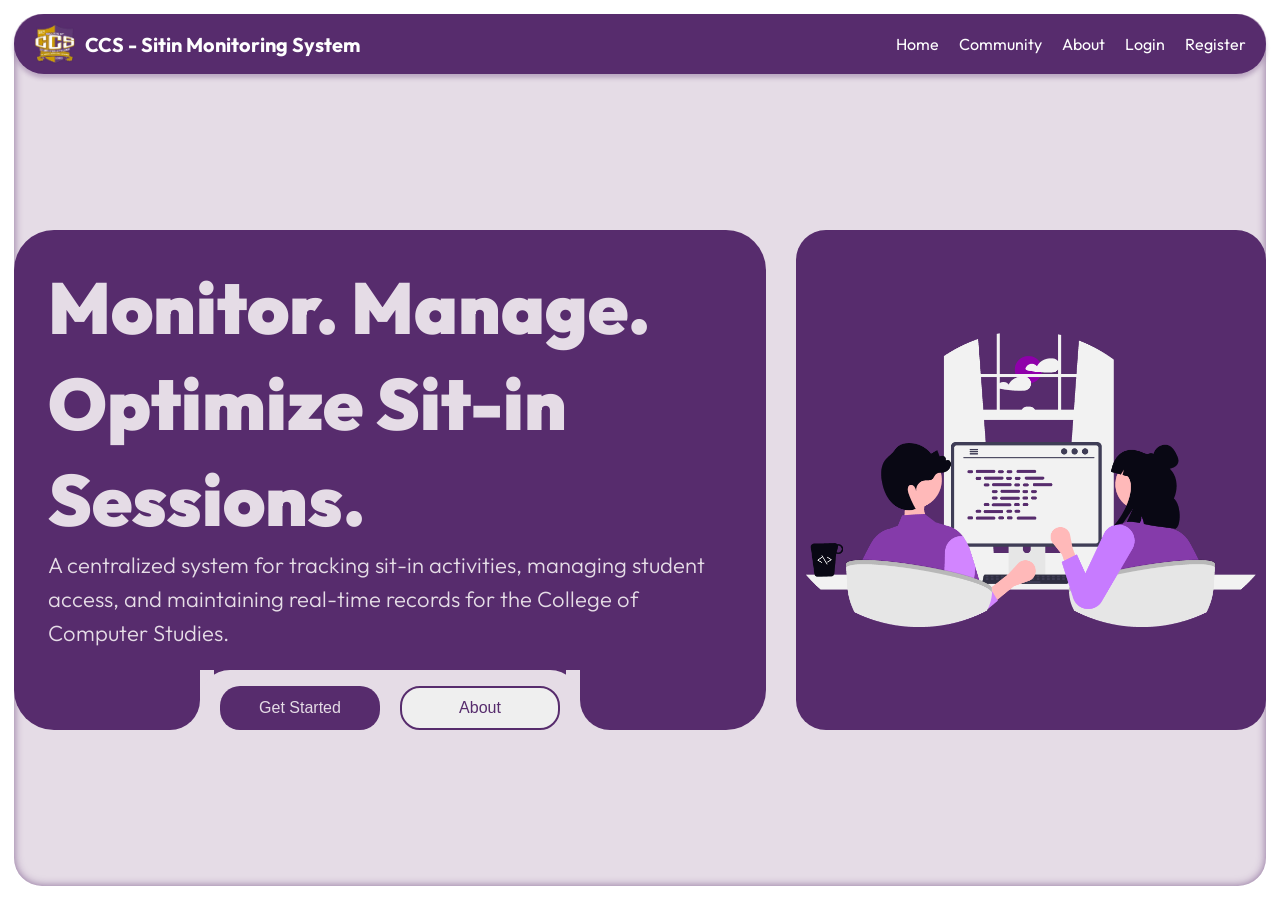
<file: index.html>
<!DOCTYPE html>
<html lang="en">
<head>
    <meta charset="UTF-8">
    <meta name="viewport" content="width=device-width, initial-scale=1.0">
    <link rel="stylesheet" href="styles/style.css">
    <link rel="stylesheet" href="https://cdnjs.cloudflare.com/ajax/libs/animate.css/4.1.1/animate.min.css"/>
    <title>CCS - Sitin Monitoring System</title>
</head>
<body>
    <nav>
        <div class="logo">
            <img src="assets/ccslogo.png" alt="" height="50">
            <p>CCS - Sitin Monitoring System</p>
        </div>
        <div class="links">
            <a href="">Home</a>
            <a href="">Community</a>
            <a href="">About</a>
            <a href="pages/login.html">Login</a>
            <a href="pages/registration.html">Register</a>
        </div>
    </nav>
    <div class="main">
        <div class="main-card animate__animated animate__fadeInUp">
            <div class="top-card-hodler">
                <h1>Monitor. Manage. Optimize Sit-in Sessions.</h1>
                <p>
                    A centralized system for tracking sit-in activities, managing student access, and maintaining real-time records for the College of Computer Studies.
                </p>
            </div>
            <div class="bottom-card-holder">
                <div class="left"></div>
                <div class="center">
                    <button onclick="goToRegister()">Get Started</button>
                    <button>About</button>
                </div>
                <div class="right"></div>
            </div>
            <div class="float-box1"></div>
            <div class="float-box2"></div>
        </div>
        <div class="main-left animate__animated animate__fadeInUp">
            <img src="assets/HERO-IMAGE21.png" alt="" height="auto" width="450px">
        </div>
    </div>
    <script src="script.js"></script>
</body>
</html>
</file>
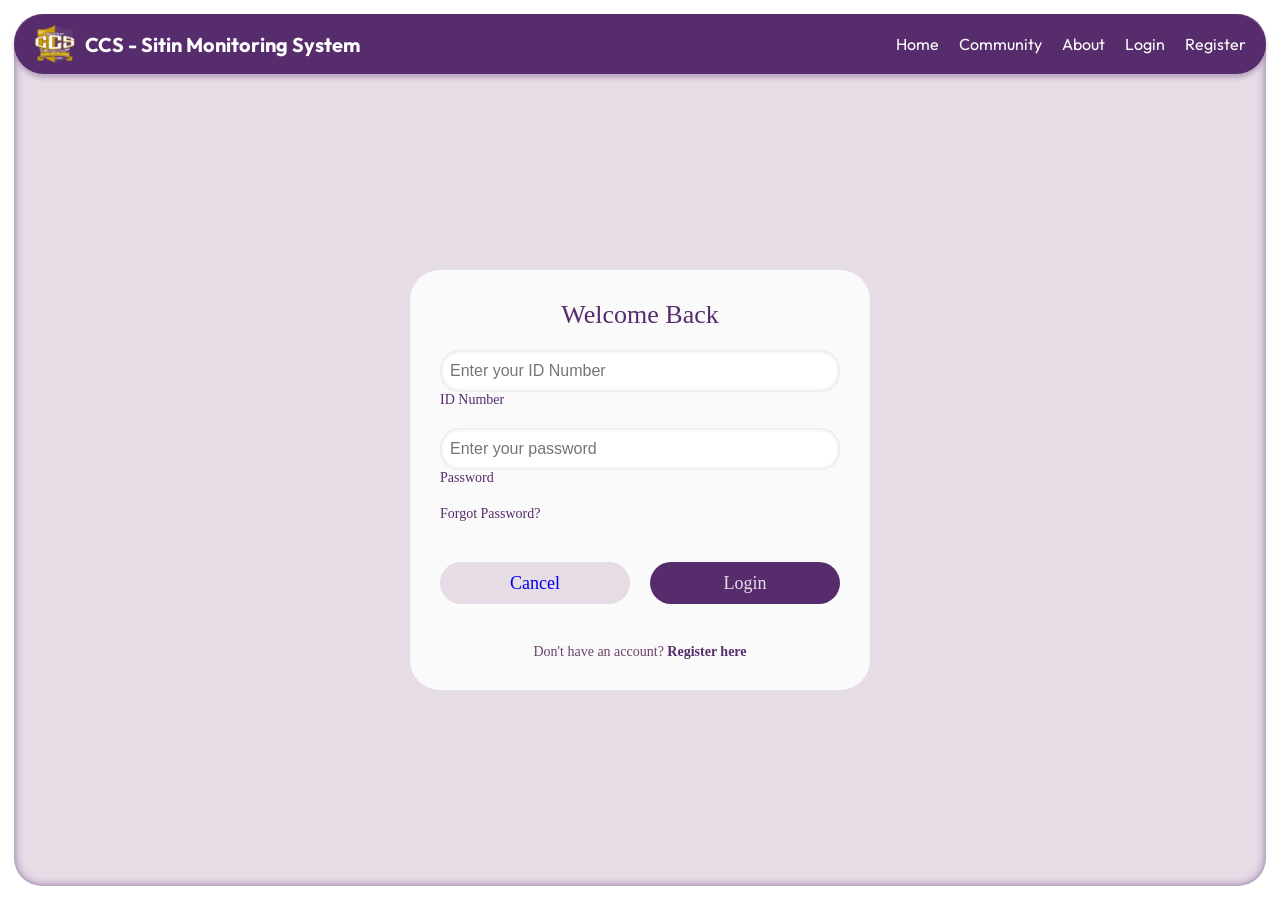
<file: pages/login.html>
<!DOCTYPE html>
<html lang="en">
<head>
    <meta charset="UTF-8">
    <meta name="viewport" content="width=device-width, initial-scale=1.0">
    <link rel="stylesheet" href="../styles/style.css">
    <link rel="stylesheet" href="https://cdnjs.cloudflare.com/ajax/libs/animate.css/4.1.1/animate.min.css"/>
    <title>Login</title>
</head>
<body>
    <nav>
        <div class="logo">
            <img src="../assets/ccslogo.png" alt="" height="50">
            <p>CCS - Sitin Monitoring System</p>
        </div>

        <div class="links">
            <a href="../index.html">Home</a>
            <a href="">Community</a>
            <a href="">About</a>
            <a href="login.html">Login</a>
            <a href="registration.html">Register</a>
        </div>
    </nav>

    <div class="main">
        <div class="create-account animate__animated animate__fadeInUp">
            <div class="regis-title">
                Welcome Back
            </div>
            <div class="form login-form">
                <div class="login-holder">
                    <input type="text" placeholder="Enter your ID Number">
                    <label for="">ID Number</label>
                    <div class="small-space"></div>
                    <input type="password" placeholder="Enter your password">
                    <label for="">Password</label>
                    <div class="small-space"></div>
                    <a href="" class="forgot-link">Forgot Password?</a>
                </div>
            </div>
            
            <div class="actions login-actions">
                <div class="btn-holder">
                    <button class="cancel-btn"><a href="../index.html">Cancel</a></button>
                </div>

                <div class="btn-holder">
                    <button class="register-btn">Login</button>
                </div>
            </div>

            <div class="register-link">
                <p>Don't have an account? <a href="registration.html">Register here</a></p>
            </div>
        </div>
    </div>

    <script src="../script.js"></script>
</body>
</html>
</file>
<file: styles/style.css>
/* CSS HEX
--white: #FEFEFEff;
--velvet-orchid: #572C6Dff;
--vintage-grape: #684069ff;
--golden-bronze: #BF940Bff;
--white-2: #FFFFFFff; */

/* CUSTOM FONT */
/* #### Generated By: http://font.download #### */

    @font-face {
    font-family: 'Outfit Regular';
    font-style: normal;
    font-weight: normal;
    src: local('Outfit Regular'), url('/assets/fonts/OutfitRegular.woff') format('woff');
    }
    @font-face {
    font-family: 'Outfit Thin';
    font-style: normal;
    font-weight: normal;
    src: local('Outfit Thin'), url('/assets/fonts/OutfitVariableFont_wght1.woff') format('woff');
    }
    @font-face {
    font-family: 'Outfit ExtraLight';
    font-style: normal;
    font-weight: normal;
    src: local('Outfit ExtraLight'), url('/assets/fonts/OutfitExtraLight.woff') format('woff');
    }
    @font-face {
    font-family: 'Outfit Light';
    font-style: normal;
    font-weight: normal;
    src: local('Outfit Light'), url('/assets/fonts/OutfitLight1.woff') format('woff');
    }
    @font-face {
    font-family: 'Outfit Medium';
    font-style: normal;
    font-weight: normal;
    src: local('Outfit Medium'), url('/assets/fonts/OutfitMedium.woff') format('woff');
    }
    @font-face {
    font-family: 'Outfit SemiBold';
    font-style: normal;
    font-weight: normal;
    src: local('Outfit SemiBold'), url('/assets/fonts/OutfitSemiBold.woff') format('woff');
    }
    @font-face {
    font-family: 'Outfit Bold';
    font-style: normal;
    font-weight: normal;
    src: local('Outfit Bold'), url('/assets/fonts/OutfitBold.woff') format('woff');
    }
    @font-face {
    font-family: 'Outfit ExtraBold';
    font-style: normal;
    font-weight: normal;
    src: local('Outfit ExtraBold'), url('/assets/fonts/OutfitExtraBold.woff') format('woff');
    }
    @font-face {
    font-family: 'Outfit Black';
    font-style: normal;
    font-weight: normal;
    src: local('Outfit Black'), url('/assets/fonts/OutfitBlack.woff') format('woff');
    }
/*  */

/* MAN STYLING */
*{
    padding: 0;
    margin: 0;
    box-sizing: border-box;
}
.small-space{
    height: 20px;
}
body{
    padding: 14px 14px 14px 14px;
    height: 100vh;
    position: relative;
    overflow: hidden;
}
nav{
    height: 60px;
    background-color: #572C6Dff;
    border-radius: 60px;
    display: flex;
    justify-content: space-between;
    align-items: center;
    padding: 0 20px 0 16px;
    position: absolute;
    right: 14px;
    left: 14px;
    top: 14px;
    box-shadow: 0 4px 4px #572c6d4b;
}
.logo{
    display: flex;
    align-items: center;
}
.logo img{
    margin-right: 5px;
}
.logo p{
    font-family: 'Outfit Bold';
    font-size: 20px;
    color: #FEFEFEff;
}


.links{
    display: flex;
    gap: 20px;
}
.links a{
    color: #FEFEFEff;
    font-family: 'Outfit Regular';
    text-decoration: none;
    transition: ease-out 140ms;
}
.links a:hover{
    color: rgb(240, 208, 255);
    text-decoration: underline;
    margin-top: -3px;
    transition: ease-out 140ms;
}

.main{
    height: 100%;
    width: 100%;
    background-color:  rgb(229, 220, 230);
    border-radius: 28px;
    display: flex;
    justify-content: center;
    align-items: center;
    gap: 30px;
    box-shadow: inset 0 0 8px #572c6da4;
}
.create-account{
    display: flex;
    gap: 20px;
    padding: 30px;
    border-radius: 30px;
    background-color: rgb(250, 250, 250);
}

.left-holder{
    height: auto;
    width: 400px;
    display: flex;
    flex-direction: column;
    border-radius: 30px;
}
.left-holder input, .right-holder input{
    height: 42px;
    border-radius: 20px;
    border: none;
    box-shadow: inset 0 0 4px #572c6d3c;
    padding: 0 10px 0 10px;
    font-size: 16px;
}
.left-holder input:active, .right-holder input:active{
    border: 2px solid #572c6d;
}


.left-holder label, .right-holder label{
    font-family: tahoma;
    font-size: 14px;
    color: #572c6d;
}

.right-holder{
    height: auto;
    width: 400px;
    display: flex;
    flex-direction: column;
    border-radius: 30px;
}

.regis-title{
    display: grid;
    place-content: center;
    font-family: tahoma;
    font-size: 26px;
    color: #572c6d;
}
.btn-holder{
    display: flex;
    justify-content: left;
    align-items: center;
}
.btn-holder button{
    font-family: tahoma;
    font-size: 18px;
    width: 190px;
    height: 42px;
    border-radius: 21px;
    border: none
}
.actions{
    display: flex;
    width: 100%;
    justify-content: left;
    gap: 20px;
}
.create-account{
    display: flex;
    flex-direction: column;
    margin-top: 60px;
}
.form{
    display: flex;
    gap: 30px;
}

.register-btn{
    background-color: #572c6d;
    color: #e5dce6;
}

.cancel-btn{
    background-color: #e5dce6;
    color: #572c6d;
}

.main-card{
    margin-top: 60px;
    height: 500px;
    width: 800px;
    border-radius: 40px;
    display: flex;
    flex-direction: column;
    justify-content: center;
    overflow: hidden;
    position: relative;
}

.top-card-hodler{
    height: 440px;
    background-color: #572c6d;
    display: flex;
    flex-direction: column;
    align-items: left;
    padding: 30px 34px 20px 34px;
    justify-content: center;
}
.top-card-hodler h1{
    font-family: 'Outfit Black';
    color: #e5dce6;
    font-size: 450%;
    line-height: 96px;
}
.top-card-hodler p{
    color: #e5dce6;
    font-family: 'Outfit Light';
    font-size: 22px;
    line-height: 34px;
}
.bottom-card-holder{
    height: 60px;
    display: flex;
    justify-content: center;
    align-items: center;
}
.center{
    display: flex;
    justify-content: center;
    align-items: end;
    gap: 20px;
    height: 100%;
    background-color: #e5dce6;
    padding: 0 20px 0 20px;
    border-radius: 30px 30px 0 0;
    z-index: 1;
}
.center button{
    height: 44px;
    width: 160px;
    border-radius: 20px;
    font-size: 16px;
}

.center button:nth-child(1){
    background-color: #572c6d;
    color: #e5dce6;
    border: none;
    transition: 0.2s;
}
.center button:nth-child(1):hover{
    background-color: #572c6d;
    color: #e5dce6;
    border: none;
    height: 50px;
    transition: 0.2s;
    border-radius: 30px;
}

.center button:nth-child(2){
    color: #572c6d;
    border: 2px solid #572c6d;
    transition: 0.2s;
}
.center button:nth-child(2):hover{
    color: #572c6d;
    border: 2px solid #572c6d;
    height: 50px;
    transition: 0.2s;
    border-radius: 30px;
}


.cancel-btn a{
    text-decoration: none;
}

.main-card .left{
    background-color: #572c6d;
    width: 100%;
    height: 100%;
    border-radius: 0 0 30px 30px;
}

.main-card .right{
    background-color: #572c6d;
    width: 100%;
    height: 100%;
    border-radius: 0 0 30px 30px;
}

.float-box1{
    height: 30px;
    width: 100px;
    background-color: #572c6d;
    position: absolute;
    bottom: 30px;
    left: 200px;
    z-index: 0;
}

.float-box2{
    height: 30px;
    width: 100px;
    background-color: #572c6d;
    position: absolute;
    bottom: 30px;
    right: 200px;
    z-index: 0;
}

.main-left{
    height: 500px;
    background-color: #572c6d;
    border-radius: 30px;
    width: 500px;
    margin-top: 60px;
    display: flex;
    justify-content: center;
    align-items: center;
}

/* LOGIN PAGE STYLES */
.login-form{
    display: flex;
    justify-content: center;
    width: 100%;
}

.login-holder{
    height: auto;
    width: 400px;
    display: flex;
    flex-direction: column;
    border-radius: 30px;
}

.login-holder input{
    height: 42px;
    border-radius: 20px;
    border: none;
    box-shadow: inset 0 0 4px #572c6d3c;
    padding: 0 10px 0 10px;
    font-size: 16px;
}

.login-holder input:active{
    border: 2px solid #572c6d;
}

.login-holder label{
    font-family: tahoma;
    font-size: 14px;
    color: #572c6d;
}

.forgot-link{
    font-family: tahoma;
    font-size: 14px;
    color: #572c6d;
    text-decoration: none;
    transition: ease-out 140ms;
}

.forgot-link:hover{
    color: #BF940Bff;
    text-decoration: underline;
}

.login-actions{
    justify-content: center;
    margin-top: 20px;
}

.register-link{
    display: flex;
    justify-content: center;
    margin-top: 20px;
    font-family: tahoma;
    font-size: 14px;
    color: #684069ff;
}

.register-link a{
    color: #572c6d;
    text-decoration: none;
    font-weight: bold;
    transition: ease-out 140ms;
}

.register-link a:hover{
    color: #BF940Bff;
    text-decoration: underline;
}
</file>
